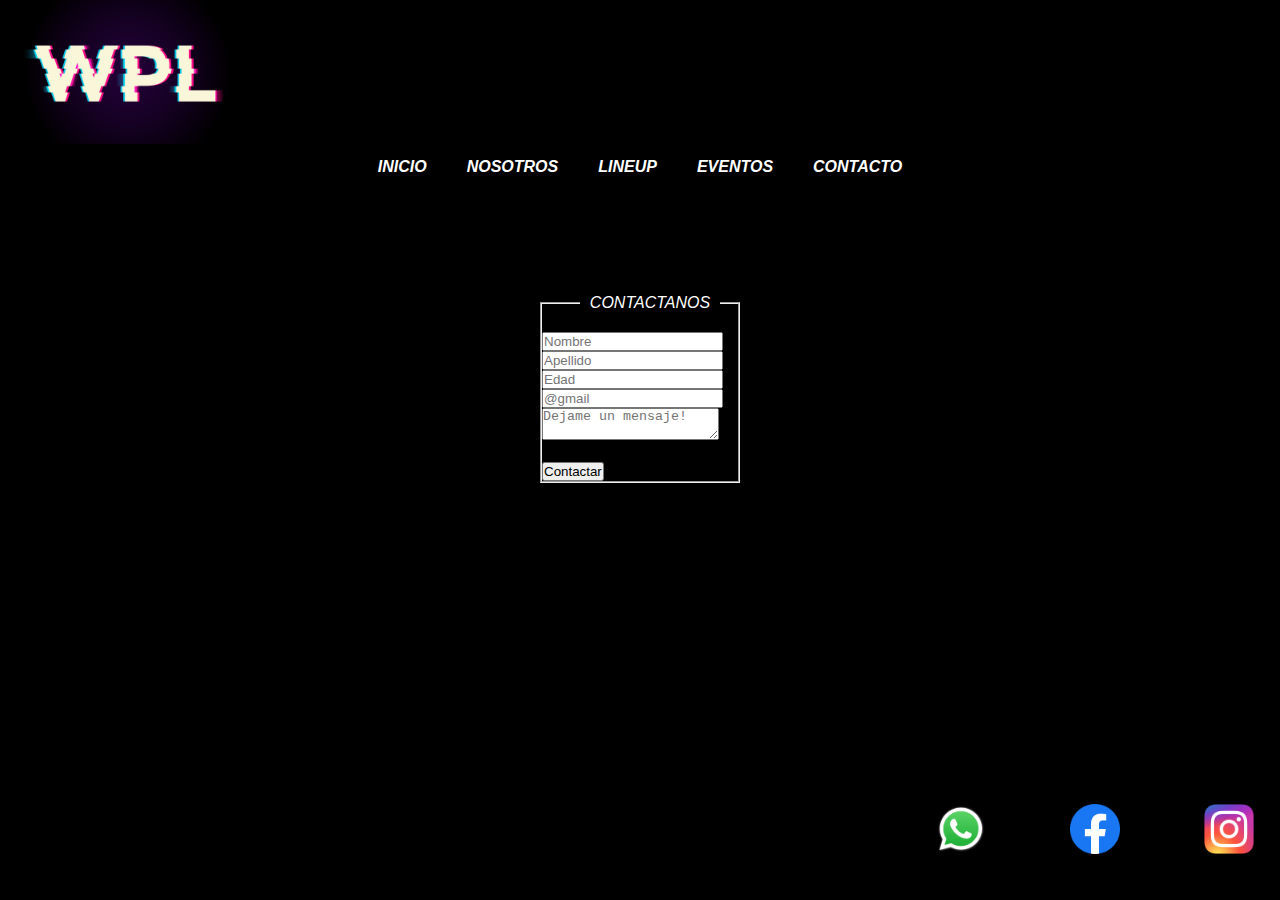
<file: paginas/contacto.html>
<!DOCTYPE html>
<html lang="en">
<head>
    <meta charset="UTF-8">
    <meta http-equiv="X-UA-Compatible" content="IEge">
    <meta name="viewport" content="width=device-width, initial-scale=1.0">
    <title>wpl</title>
    <link rel="stylesheet" href="./../styles/proyecto.css">
    <link rel="shortcut icon" href="./../assets/imagenes/logowpl.jpg">
</head>

<body>
    
    <div>
         <header>
                 <img src="./../assets/imagenes/logowpl.jpg" alt="wpl">
                 <span class="header-title">
                            WPL
                 </span>/.header-title

         </header>
                <nav class="header__nav">
                       
                        <ul class="header_nav_ul">
                            <li><a href="./inicio.html">inicio</a> </li>
                            <li><a href="./nosotros.html">nosotros</a> </li>
                            <li><a href="./lineup.html">lineup</a> </li>
                            <li><a href="./eventos.html">eventos</a></li>
                            <li><a href="./contacto.html">contacto</a> </li>

                  </nav> /.header_nav_ul
          

    
    </div>


    <main class="mainContacto">

        <fieldset>
            <legend>CONTACTANOS</legend>
            
        <form class="formulario">
                <input type="text" name="nombre" placeholder="Nombre"><br>
                <input type="text" name="apellido" placeholder="Apellido"><br>
                <input type="number" name="edad" placeholder="Edad" maxlength="3"><br>
                <input type="email" name="correo" placeholder="@gmail">
                <!-- <br><br>
                <select>
                    <option value="interes">Sesiónes individuales</option>
                    <option value="interes">Sesiones grupales</option>
                    <option value="interes">Institucional</option>
                    <option value="interes">Pack personalizado</option>
                    <option value="interes">Quiero descubrir mi interés</option>
                    <option value="interes">Dejar mi experiencia</option>
                    <option value="interes">Motivo</option>
                </select>
                <br><br> -->
                <textarea placeholder="Dejame un mensaje!"></textarea>
                <br><br>
                <button type="submit">Contactar</button>    
            </form>
        </fieldset>

       
    </main>

    <footer>
        <div class="footerLogos">

            <img src="./../assets/imagenes/WhatsApp.jpg" alt="logoWsp">
            <img src="./../assets/imagenes/Facebook_f_logo_(2019).jpg" alt="logofacebook">
            <img src="./../assets/imagenes/fotoswpl/Instagram_logo_2016.jpg" alt="logoinstgrm">
    
            </div>
    </footer>
</body>
</html>
</file>
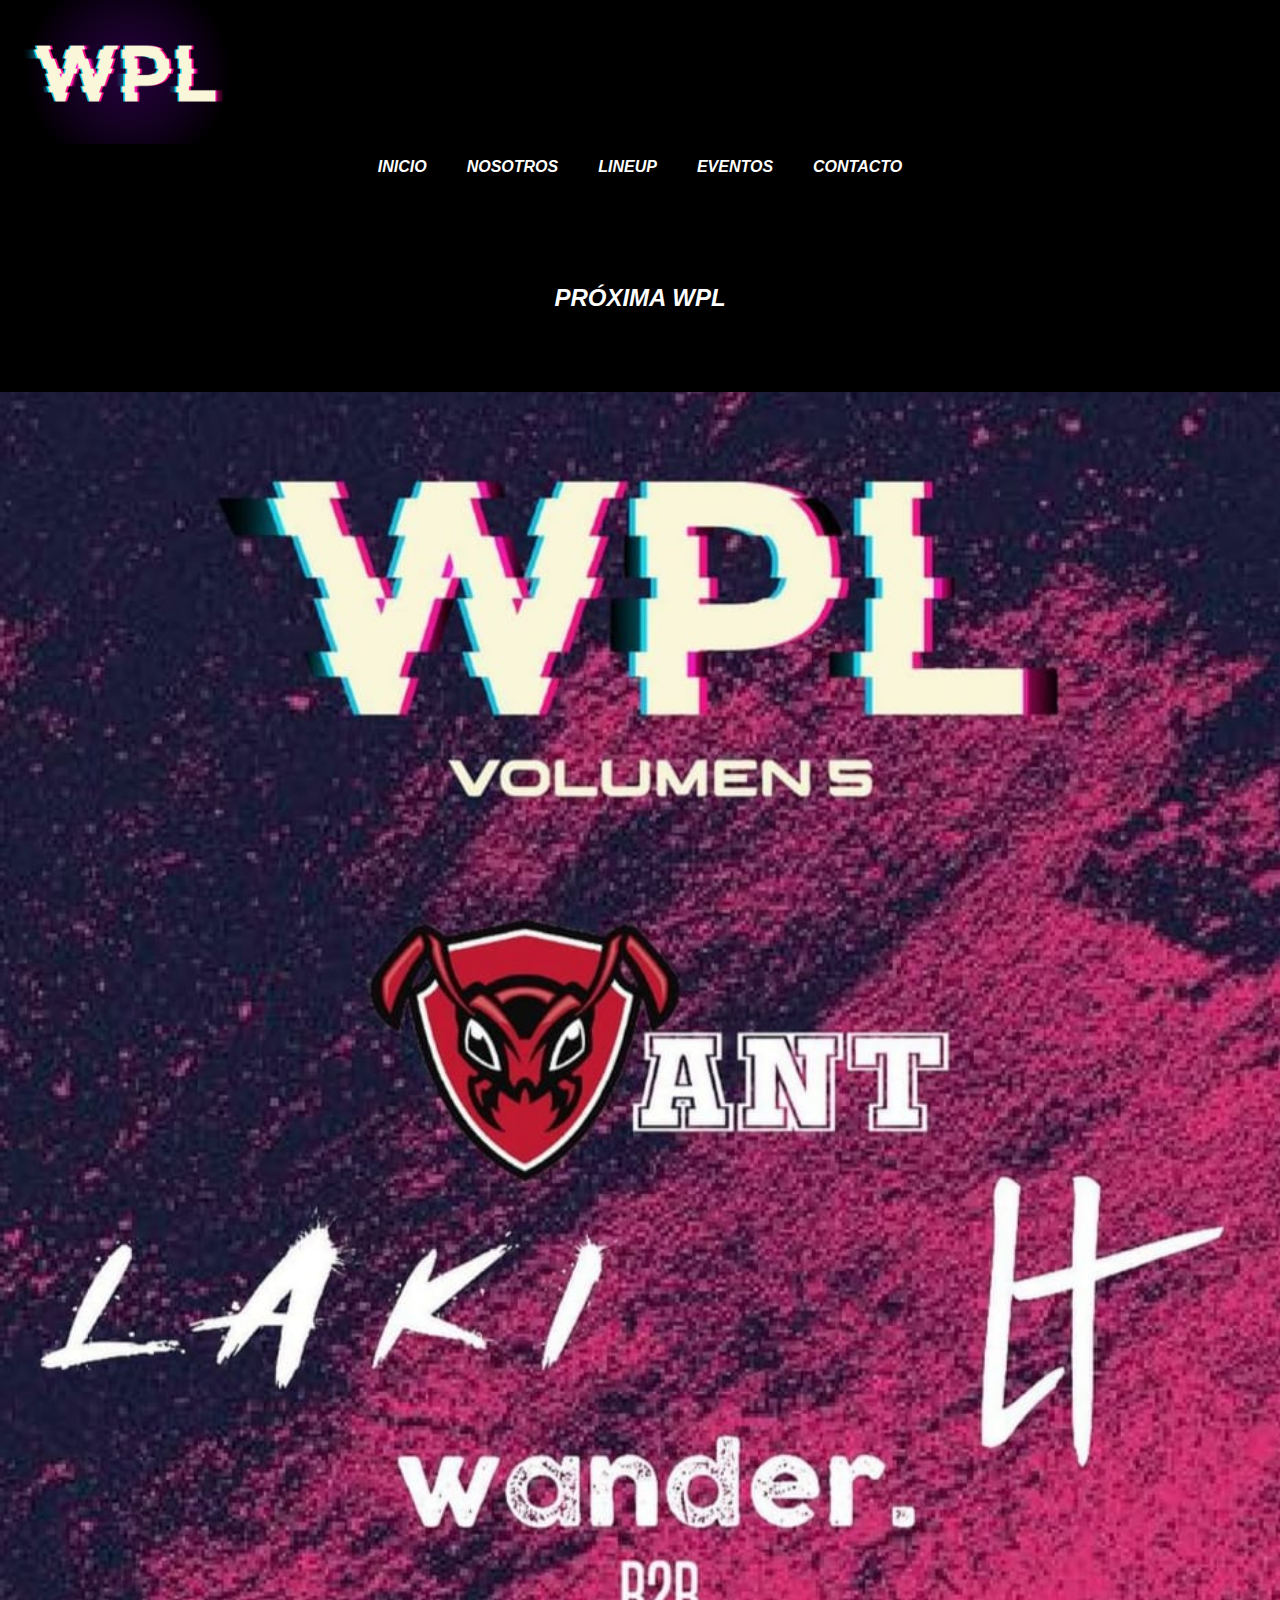
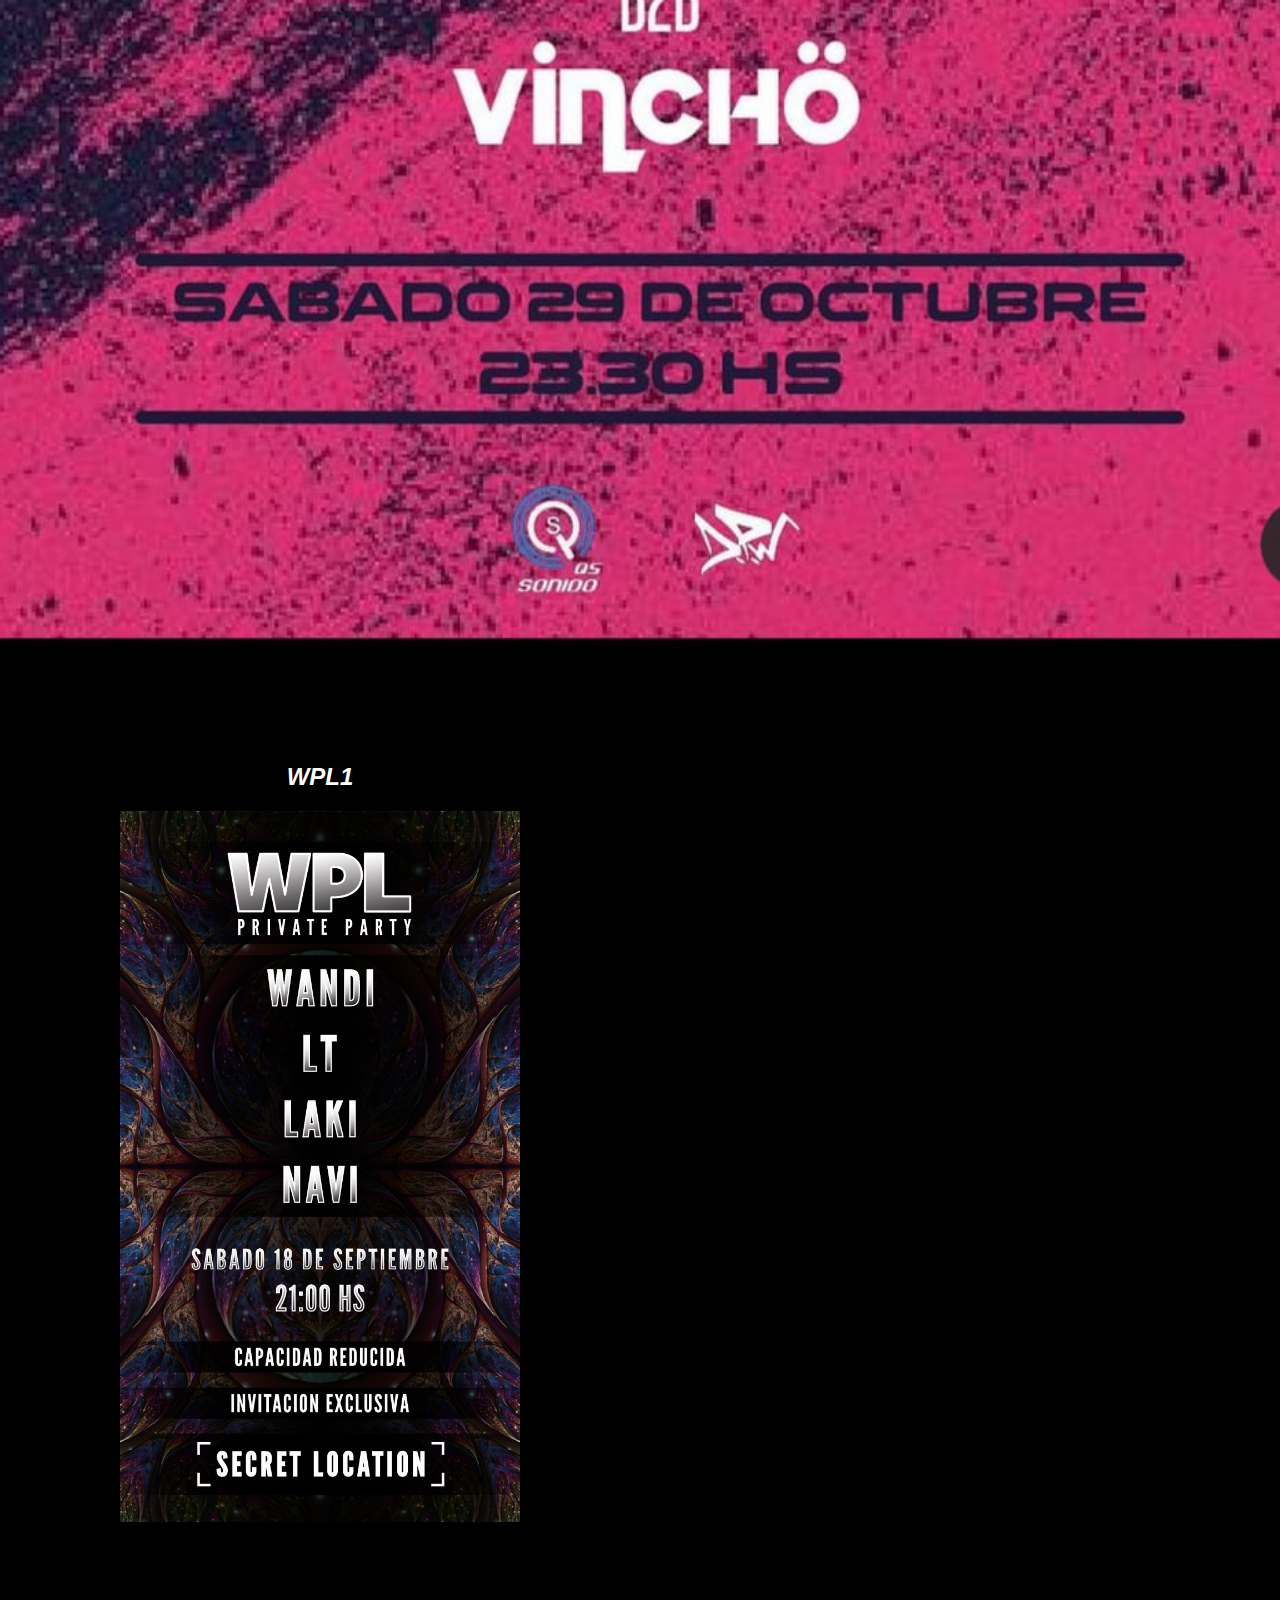
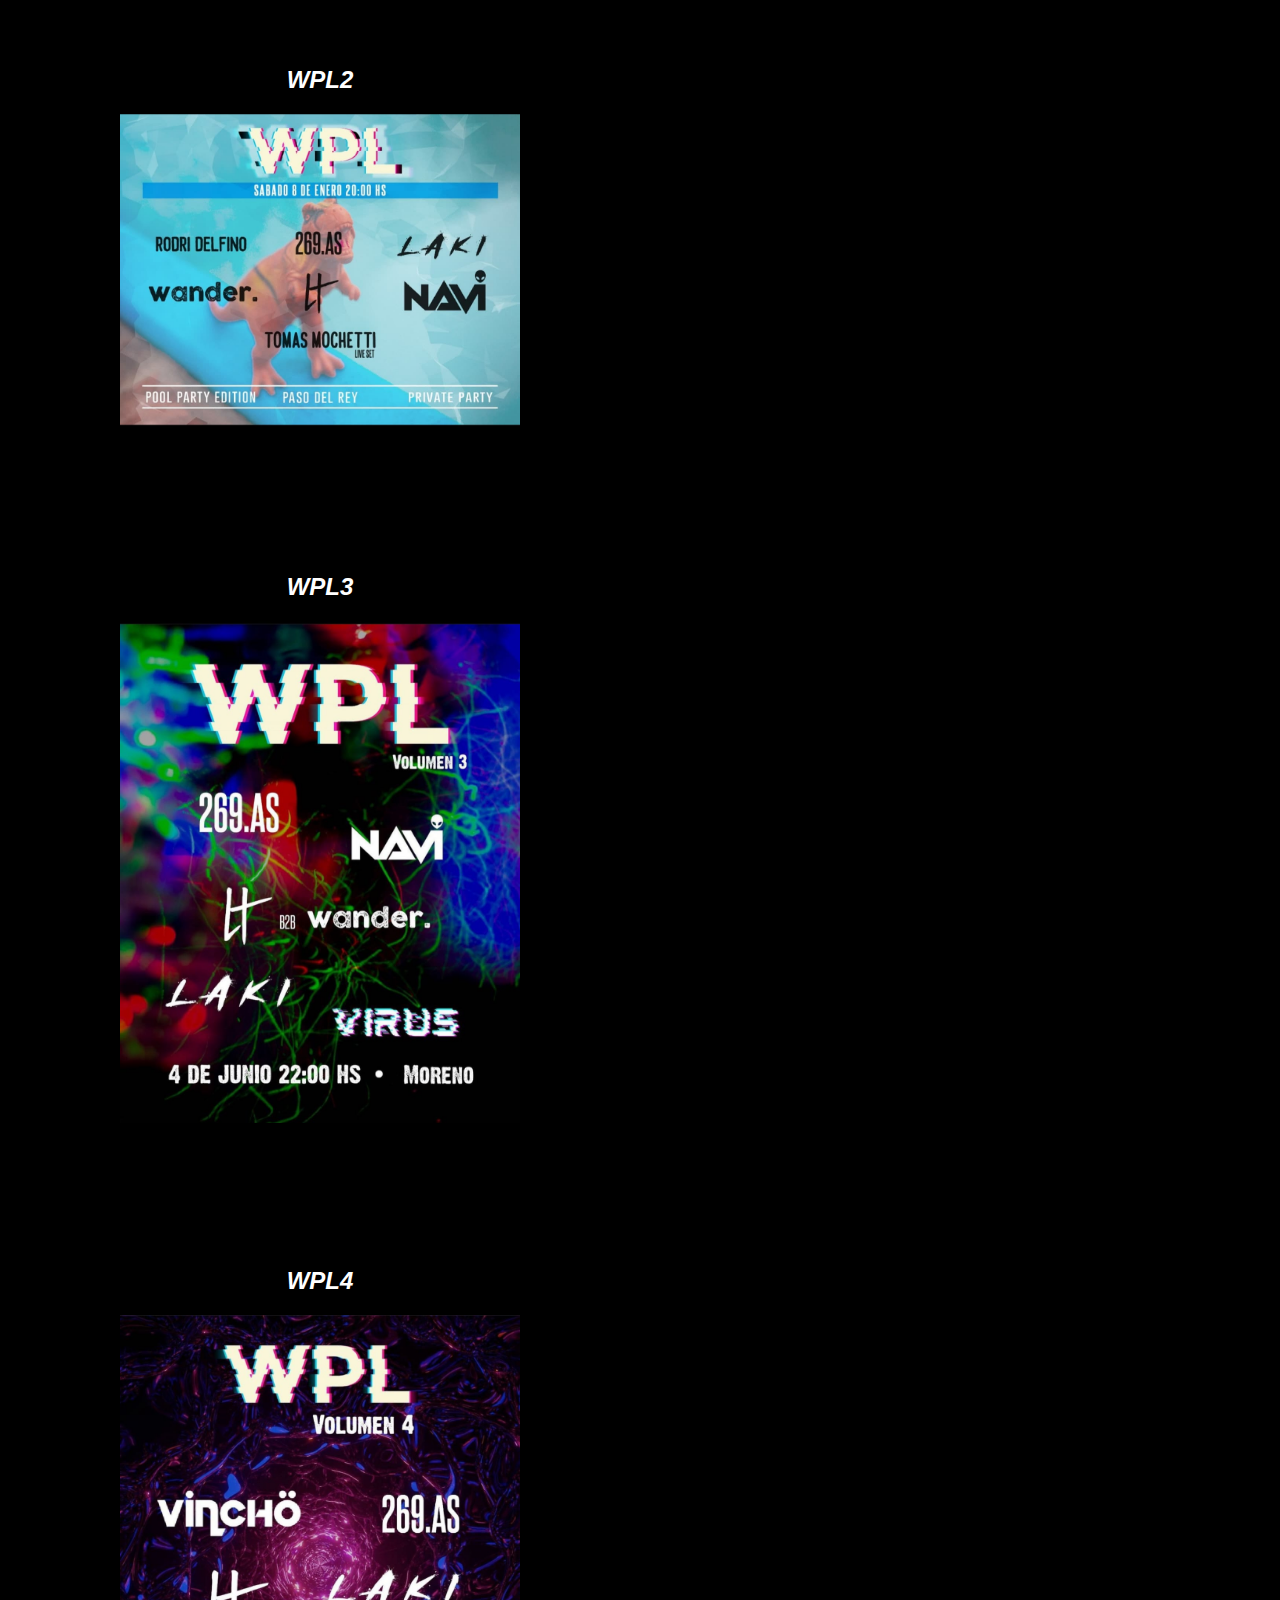
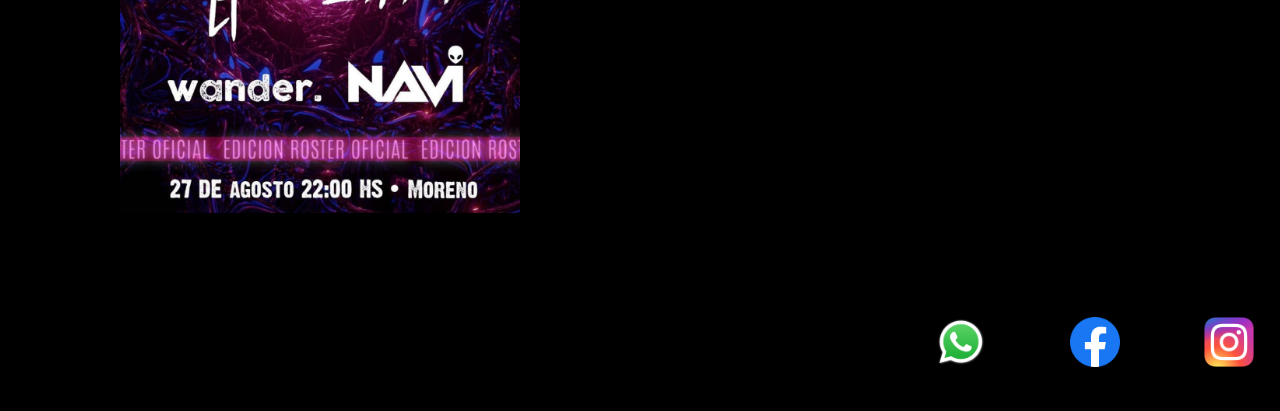
<file: paginas/eventos.html>
<!DOCTYPE html>
<html lang="en">
<head>
    <meta charset="UTF-8">
    <meta http-equiv="X-UA-Compatible" content="IEge">
    <meta name="viewport" content="width=device-width, initial-scale=1.0">
    <title>wpl</title>
    <link rel="stylesheet" href="./../styles/proyecto.css">
    <link rel="shortcut icon" href="./../assets/imagenes/logowpl.jpg">
</head>

<body>
    
    <div>
         <header>
                 <img src="./../assets/imagenes/logowpl.jpg" alt="wpl">
                 <span class="header-title">
                            WPL
                 </span>/.header-title

         </header>
                <nav class="header__nav">
                       
                        <ul class="header_nav_ul">
                            <li><a href="./inicio.html">inicio</a> </li>
                            <li><a href="./nosotros.html">nosotros</a> </li>
                            <li><a href="./lineup.html">lineup</a> </li>
                            <li><a href="./eventos.html">eventos</a></li>
                            <li><a href="./contacto.html">contacto</a> </li>

                  </nav> /.header_nav_ul
          

    
    </div>


    <main class="mainEventos">

        <section class="eventoActual">

            <h2>próxima Wpl</h2>

            <img src="./../assets/imagenes/wpl.jpg" alt="evento2911">


        </section>
        
    </main>

        <section class="eventosPasados">

            <div class="volumenes">
                <h2>wpl1</h2>
                <img src="./../assets/imagenes/wpl1.jpg" alt="fiesta1">
                 <a href=""></a>

            </div>

            <div class="volumenes">
                <h2>wpl2</h2>

                <img src="./../assets/imagenes/wpl2.jpg" alt="fiesta2">
                 <a href=""></a>

            </div>
            <div class="volumenes">
                <h2>wpl3</h2>
                <img src="./../assets/imagenes/wpl3.jpg" alt="fiesta3">
                 <a href=""></a>

            </div>
            <div class="volumenes">
                <h2>wpl4</h2>
                <img src="./../assets/imagenes/wpl4.jpg" alt="fiesta4">
                 <a href=""></a>

            </div>
            

        </section>

    </main>

    <footer>
        <div class="footerLogos">

            <img src="./../assets/imagenes/WhatsApp.jpg" alt="logoWsp">
            <img src="./../assets/imagenes/Facebook_f_logo_(2019).jpg" alt="logofacebook">
            <img src="./../assets/imagenes/fotoswpl/Instagram_logo_2016.jpg" alt="logoinstgrm">
    
        </div>
    </footer>
</body>
</html>
</file>
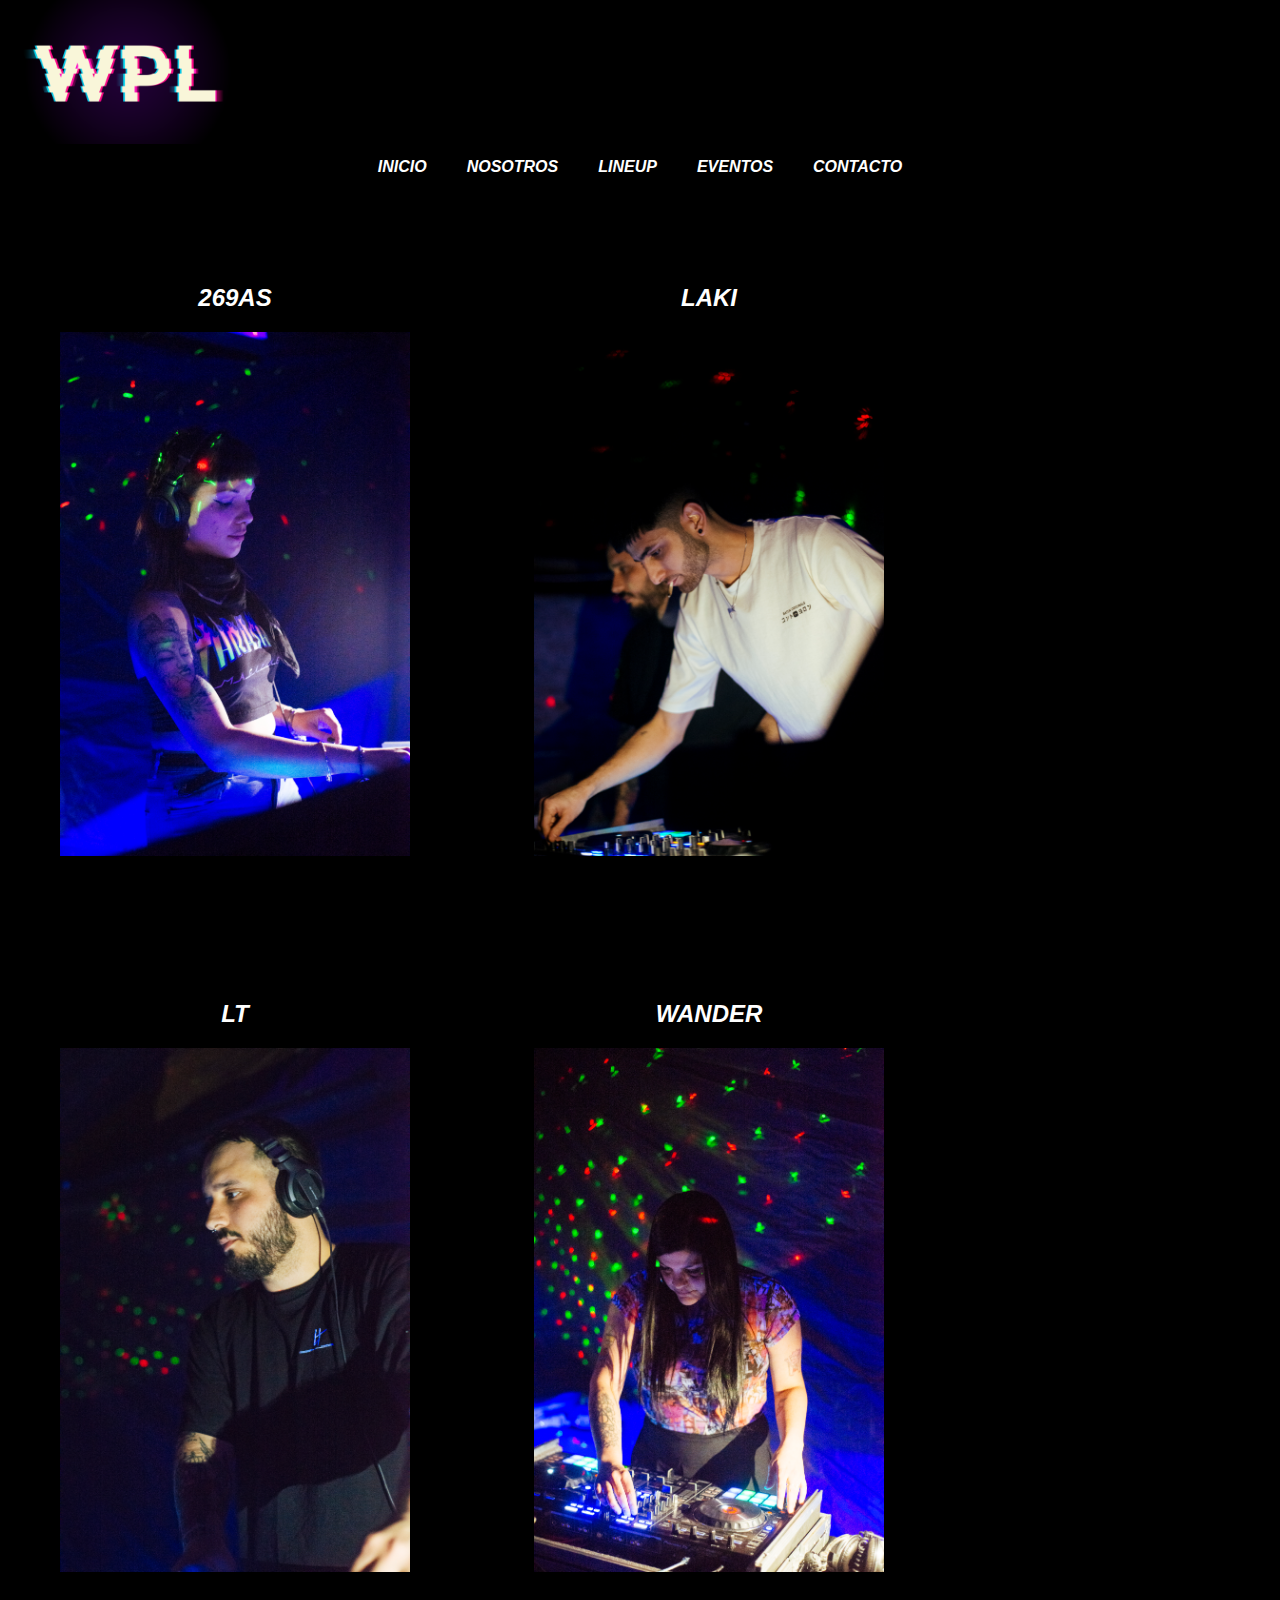
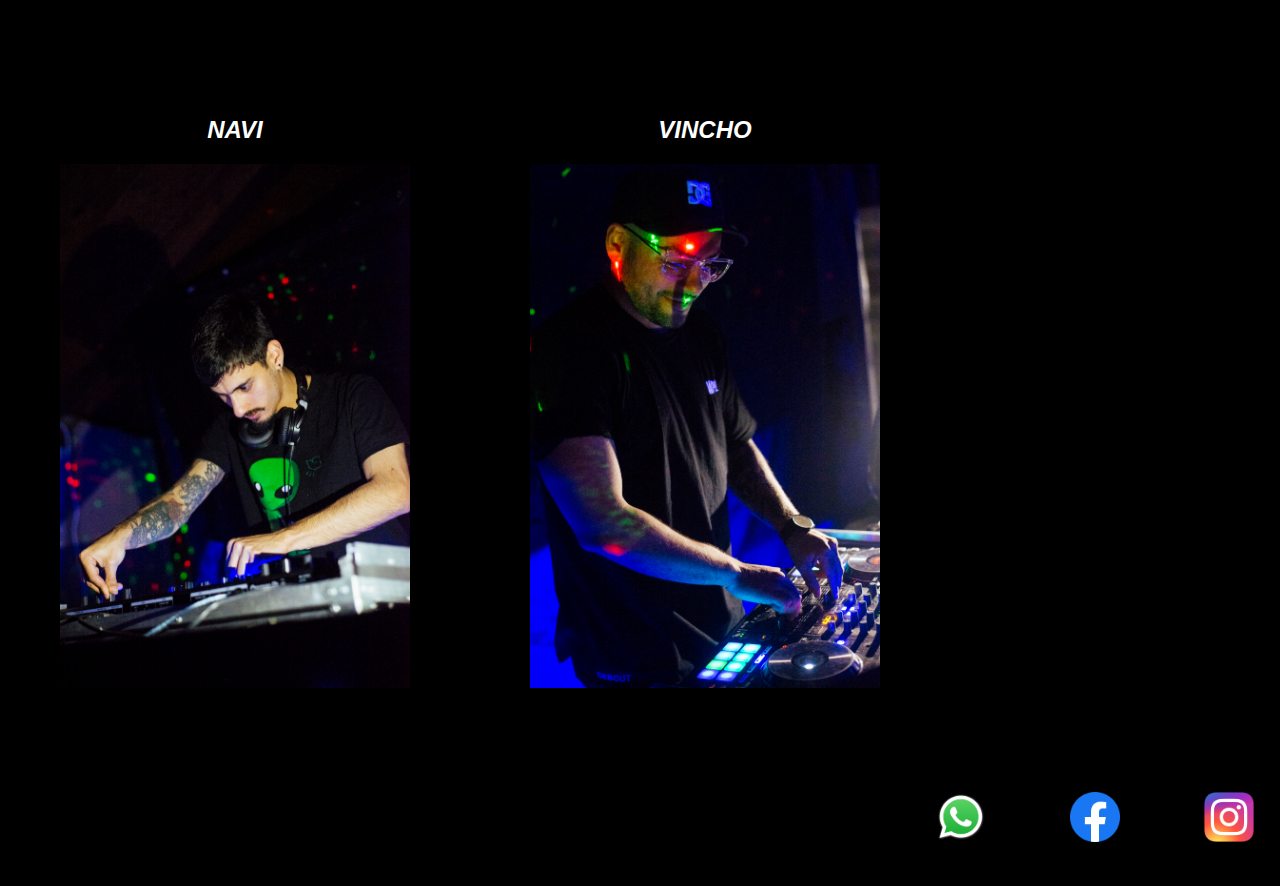
<file: paginas/lineup.html>
<!DOCTYPE html>
<html lang="en">
<head>
    <meta charset="UTF-8">
    <meta http-equiv="X-UA-Compatible" content="IEge">
    <meta name="viewport" content="width=device-width, initial-scale=1.0">
    <title>wpl</title>
    <link rel="stylesheet" href="./../styles/proyecto.css">
    <link rel="shortcut icon" href="./../assets/imagenes/logowpl.jpg">
</head>

<body>
    
    <div>
         <header>
                 <img src="./../assets/imagenes/logowpl.jpg" alt="wpl">
                 <span class="header-title">
                            WPL
                 </span>/.header-title

         </header>
                <nav class="header__nav">
                       
                        <ul class="header_nav_ul">
                            <li><a href="./inicio.html">inicio</a> </li>
                            <li><a href="./nosotros.html">nosotros</a> </li>
                            <li><a href="./lineup.html">lineup</a> </li>
                            <li><a href="./eventos.html">eventos</a></li>
                            <li><a href="./contacto.html">contacto</a> </li>

                  </nav> /.header_nav_ul
          

    
    </div>


    <main>
        
        <div class="djs">
            <h2>269as</h2>
            <img src="./../assets/imagenes/djs/DSC_1407 (1).JPG" alt="fiesta1">
             <a href=""></a>

        </div>

        <div class="djs">
            <h2>LAKI</h2>

            <img src="./../assets/imagenes/djs/DSC_1610.JPG" alt="fiesta2">
             <a href=""></a>

        </div>
        <div class="djs">
            <h2>LT</h2>
            <img src="./../assets/imagenes/djs/DSC_1754.JPG" alt="fiesta3">
             <a href=""></a>

        </div>
        <div class="djs">
            <h2>WANDER</h2>
            <img src="./../assets/imagenes/djs/DSC_1547.JPG" alt="fiesta4">
             <a href=""></a>

         </div>
        <div class="djs">
                <h2>NAVI</h2>
                <img src="./../assets/imagenes/djs/DSC_1745.JPG" alt="fiesta4">
                 <a href=""></a>
    
        </div><div class="djs">
                <h2>VINCHO</h2>
                <img src="./../assets/imagenes/djs/DSC_1401 (1).JPG" alt="fiesta4">
                 <a href=""></a>
    
        </div>

       
    </main>

    <footer>

        <div class="footerLogos">

            <img src="./../assets/imagenes/WhatsApp.jpg" alt="logoWsp">
            <img src="./../assets/imagenes/Facebook_f_logo_(2019).jpg" alt="logofacebook">
            <img src="./../assets/imagenes/fotoswpl/Instagram_logo_2016.jpg" alt="logoinstgrm">
    
            </div>
       
    </footer>
</body>
</html>
</file>
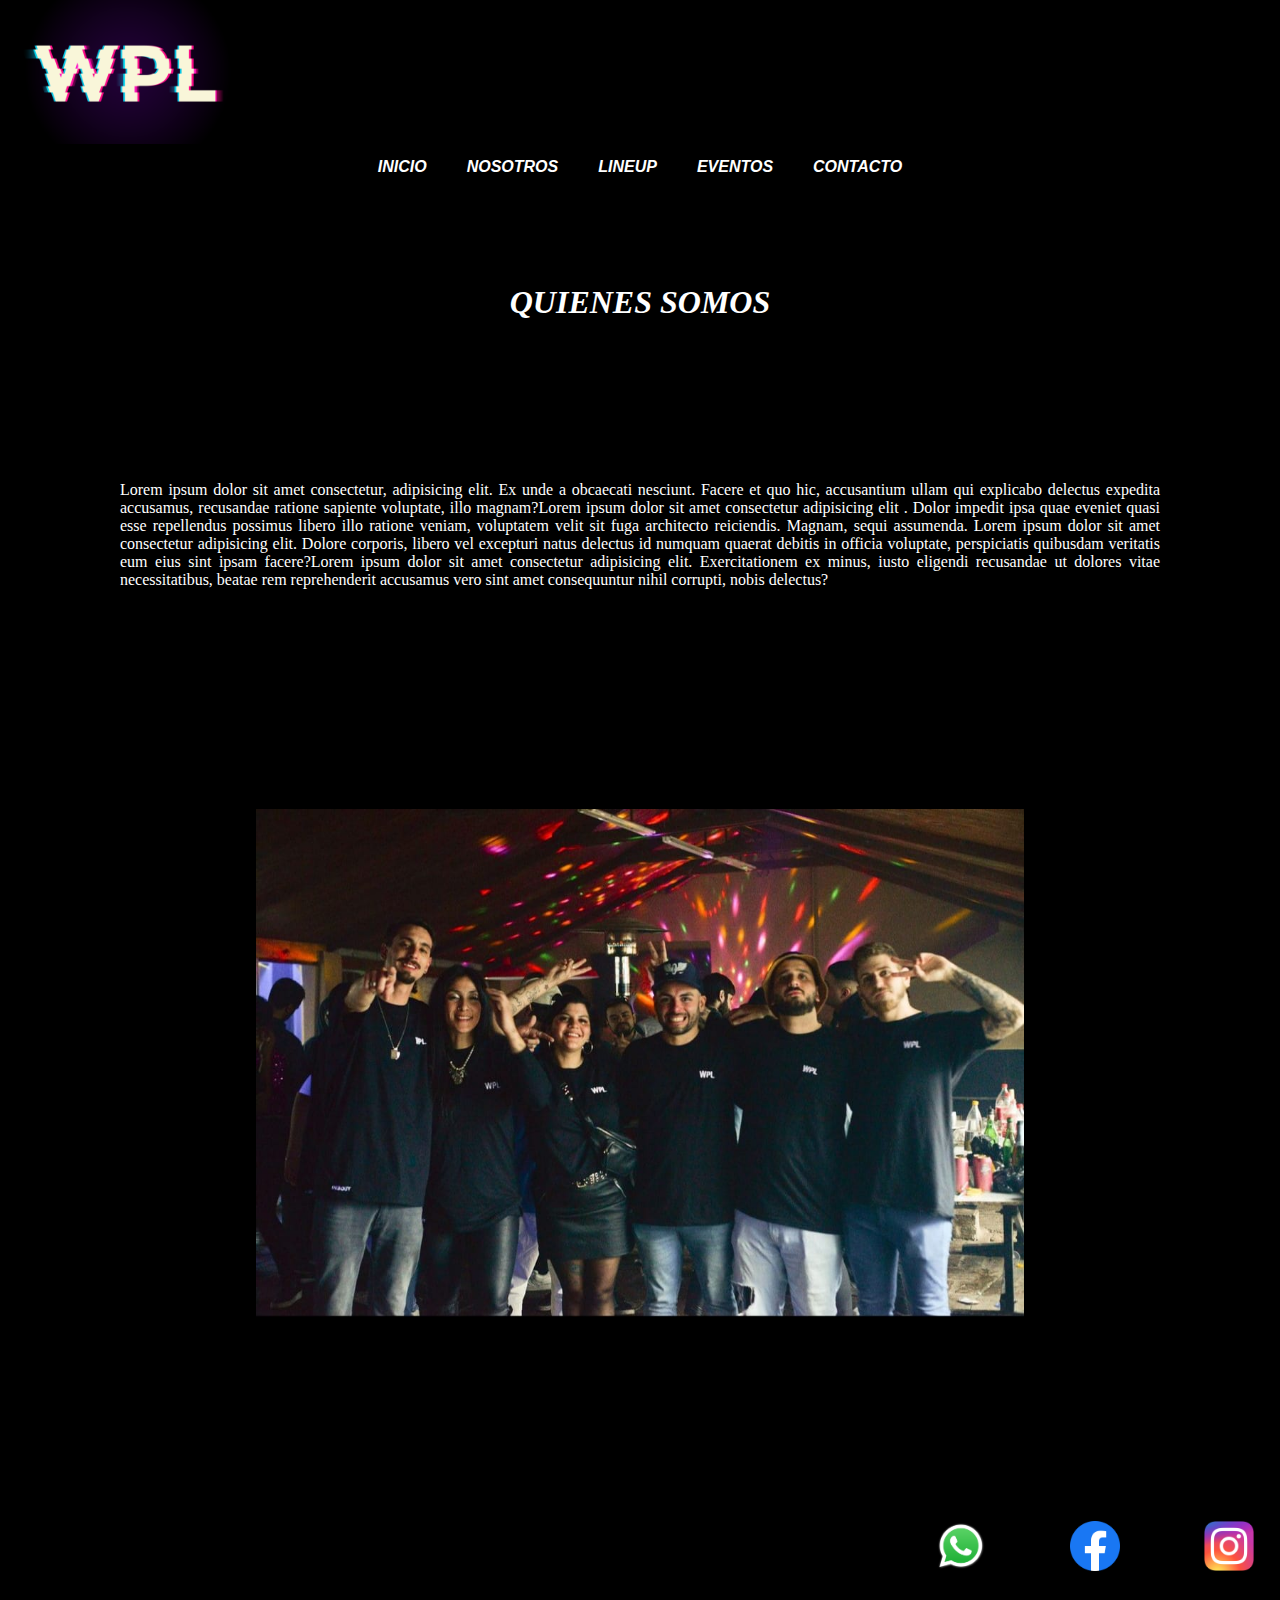
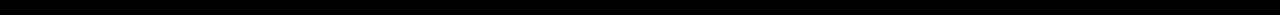
<file: paginas/nosotros.html>
<!DOCTYPE html>
<html lang="en">
<head>
    <meta charset="UTF-8">
    <meta http-equiv="X-UA-Compatible" content="IEge">
    <meta name="viewport" content="width=device-width, initial-scale=1.0">
    <title>wpl</title>
    <link rel="stylesheet" href="./../styles/proyecto.css">
    <link rel="shortcut icon" href="./../assets/imagenes/logowpl.jpg">
</head>

<body>
    
    <div>
         <header>
                 <img src="./../assets/imagenes/logowpl.jpg" alt="wpl">
                 <span class="header-title">
                            WPL
                 </span>/.header-title

         </header>
                <nav class="header__nav">
                       
                        <ul class="header_nav_ul">
                            <li><a href="./inicio.html">inicio</a> </li>
                            <li><a href="./nosotros.html">nosotros</a> </li>
                            <li><a href="./lineup.html">lineup</a> </li>
                            <li><a href="./eventos.html">eventos</a></li>
                            <li><a href="./contacto.html">contacto</a> </li>

                  </nav> /.header_nav_ul
          

    
    </div>


    <main>

        <article class="nosotrosA">
            <h1>Quienes Somos</h1>
                <p>Lorem ipsum dolor sit amet consectetur, adipisicing elit.
                 Ex unde a obcaecati nesciunt. Facere et quo hic, accusantium ullam qui explicabo delectus expedita accusamus, 
                 recusandae ratione sapiente voluptate, illo magnam?Lorem ipsum dolor sit amet consectetur adipisicing elit
                 . Dolor impedit ipsa quae eveniet quasi esse repellendus possimus libero illo ratione veniam, 
                 voluptatem velit sit fuga architecto reiciendis. Magnam, sequi assumenda. Lorem ipsum dolor sit amet consectetur adipisicing elit. 
                 Dolore corporis, libero vel excepturi natus delectus id numquam quaerat debitis in officia voluptate,
                  perspiciatis quibusdam veritatis eum eius sint ipsam facere?Lorem ipsum dolor sit amet consectetur adipisicing elit. Exercitationem ex minus, 
                  iusto eligendi recusandae ut dolores vitae necessitatibus, beatae rem reprehenderit accusamus vero sint amet consequuntur nihil corrupti, nobis delectus?</p>
        </article>
        <div class="nosotrosImagen">
            <img src="./../assets/imagenes/fotoswpl/ellos.jpg" alt="creadoresfiesta">
        </div>
       
    </main>

    <footer>
        <div class="footerLogos">

            <img src="./../assets/imagenes/WhatsApp.jpg" alt="logoWsp">
            <img src="./../assets/imagenes/Facebook_f_logo_(2019).jpg" alt="logofacebook">
            <img src="./../assets/imagenes/fotoswpl/Instagram_logo_2016.jpg" alt="logoinstgrm">
    
            </div>
    </footer>
</body>
</html>
</file>
<file: styles/proyecto.css>
*{
    margin: 0;
    padding: 0;
} 

body{
    background-color: black;
}

.encabezado{
    display: inline-block;
    
}

header> img{
    width: 20%;
    object-fit: contain;
    margin: 0;
    padding: 0;
}
 

.header_nav_ul{

    /* QUISE HACERLO CON DISPLAY INLINE BLOCK PERO NO SE PONEN EN FILA */
    display: flex;
    flex-direction: row;
    justify-content: center; 
    background-color: transparent;
    list-style: none ;
    margin: 5px;
    padding: 5px;
}
.header_nav_ul a  {
    color: #ffffff;
    text-transform: uppercase;
    font-style: italic;
    font-weight: bold;
    font-family: 'Lucida Sans', 'Lucida Sans Regular', 'Lucida Grande', 'Lucida Sans Unicode', Geneva, Verdana, sans-serif;
    text-decoration: none;
    margin: 10px;
    padding: 10px;
}

main{ 
    min-height: 400px;

}



/* pagina de inicio */

.mainInicio  {
    padding: 150px;
}   




.sect {
    width: 100%;
    min-height: 500px;
}

#sect1 {
    position: relative;
    overflow: hidden;
}

.videoPrincipal> h1{
    color: #ffffff;
    text-transform: uppercase;
    font-style: italic;
    font-weight: bold;
    font-family: 'Lucida Sans', 'Lucida Sans Regular', 'Lucida Grande', 'Lucida Sans Unicode', Geneva, Verdana, sans-serif;
    text-decoration: none;
    text-align: center;
    font-size: 50px;
    margin: 60px; 
}





.videoPrincipal> video{
position: absolute;
left: 0;
top: 0;
height: 100%;
width: 100%;
z-index: -1;
}  


.asideInicio{

    margin: 0% 15%;
    padding: auto;
}

.fotosyEvento {

    /* display: inline-block; */

    display: flex;
    flex-direction: row;
    justify-content: center; 

    margin: 0% 0%;
}


.proximaWPL {
color: #ffffff;
text-align: center;
text-transform: uppercase;
font-style: italic;
font-family: 'Lucida Sans', 'Lucida Sans Regular', 'Lucida Grande', 'Lucida Sans Unicode', Geneva, Verdana, sans-serif;
margin: 10px;
padding: 10px;}

.proximaWPL> img {

    border: 1px solid white;
    height: 350px;
    width: 350px;
    margin: 20px;
    padding: 20px;
      
}

.galeria {
    color: #ffffff;
    text-align: center;
    text-transform: uppercase;
    font-style: italic;
    font-family: 'Lucida Sans', 'Lucida Sans Regular', 'Lucida Grande', 'Lucida Sans Unicode', Geneva, Verdana, sans-serif;
    margin: 10px;
    padding: 10px;
}

.galeria> img {

    border: 1px solid white;
    height: 350px;
    width: 350px;
    margin: 20px;
    padding: 20px;
      
}

footer {
    width: 100%;
    display: block;
    margin: 0% 70%;
  
} 

.footerLogos> img {

    height: 50px;
    width: 50px;
    margin: 20px;
    padding: 20px;
} 

/* Pagina eventos  */

.volumenes {

   display: inline-block;
   margin: 30px;
   padding: 30px;
   
}  

.volumenes> img {

    margin: 0px 60px;

    width: 400px;
} 
.volumenes> h2 {
    color: #ffffff;
    text-align: center;
    text-transform: uppercase;
    font-style: italic;
    font-family: 'Lucida Sans', 'Lucida Sans Regular', 'Lucida Grande', 'Lucida Sans Unicode', Geneva, Verdana, sans-serif;
    margin: 10px;
    padding: 10px;
}

.eventoActual > h2 {
    color: #ffffff;
    text-align: center;
    text-transform: uppercase;
    font-style: italic;
    font-family: 'Lucida Sans', 'Lucida Sans Regular', 'Lucida Grande', 'Lucida Sans Unicode', Geneva, Verdana, sans-serif;
    margin: 40px;
    padding: 40px;
}
.eventoActual > img {

    width: 100%;
    margin: auto;
}



/* Pagina nosotros */

.nosotrosA > h1 {
    color: #ffffff;
    text-align: center;
    text-transform: uppercase;
    font-style: italic;
    margin: 40px;
    padding: 40px;
}

.nosotrosA > p {
    color: #ffffff;
    text-align: justify;
    margin: 60px;
    padding: 60px;


}


.nosotrosImagen {
    margin: 80px;
    padding: 80px;

}

.nosotrosImagen > img {

margin: 0% 10%;
width: 80%;

}

/* Pagina lineup */

.djs {

    display: inline-block;
    margin: 30px;
    padding: 30px;

}

.djs> img {
    
    width: 350px;
} 

.djs> h2 {
    color: #ffffff;
    text-align: center;
    text-transform: uppercase;
    font-style: italic;
    font-family: 'Lucida Sans', 'Lucida Sans Regular', 'Lucida Grande', 'Lucida Sans Unicode', Geneva, Verdana, sans-serif;
    margin: 10px;
    padding: 10px;
}

/* Pagina contacto */

.mainContacto {
    margin: auto;
    padding: 80px;
    height: 200px;
    width: 200px;

}

fieldset> legend {
    color: #ffffff;
    text-align: center;
    text-transform: uppercase;
    font-style: italic;
    font-family: 'Lucida Sans', 'Lucida Sans Regular', 'Lucida Grande', 'Lucida Sans Unicode', Geneva, Verdana, sans-serif;
    margin: 10px;
    padding: 10px;

}
</file>
